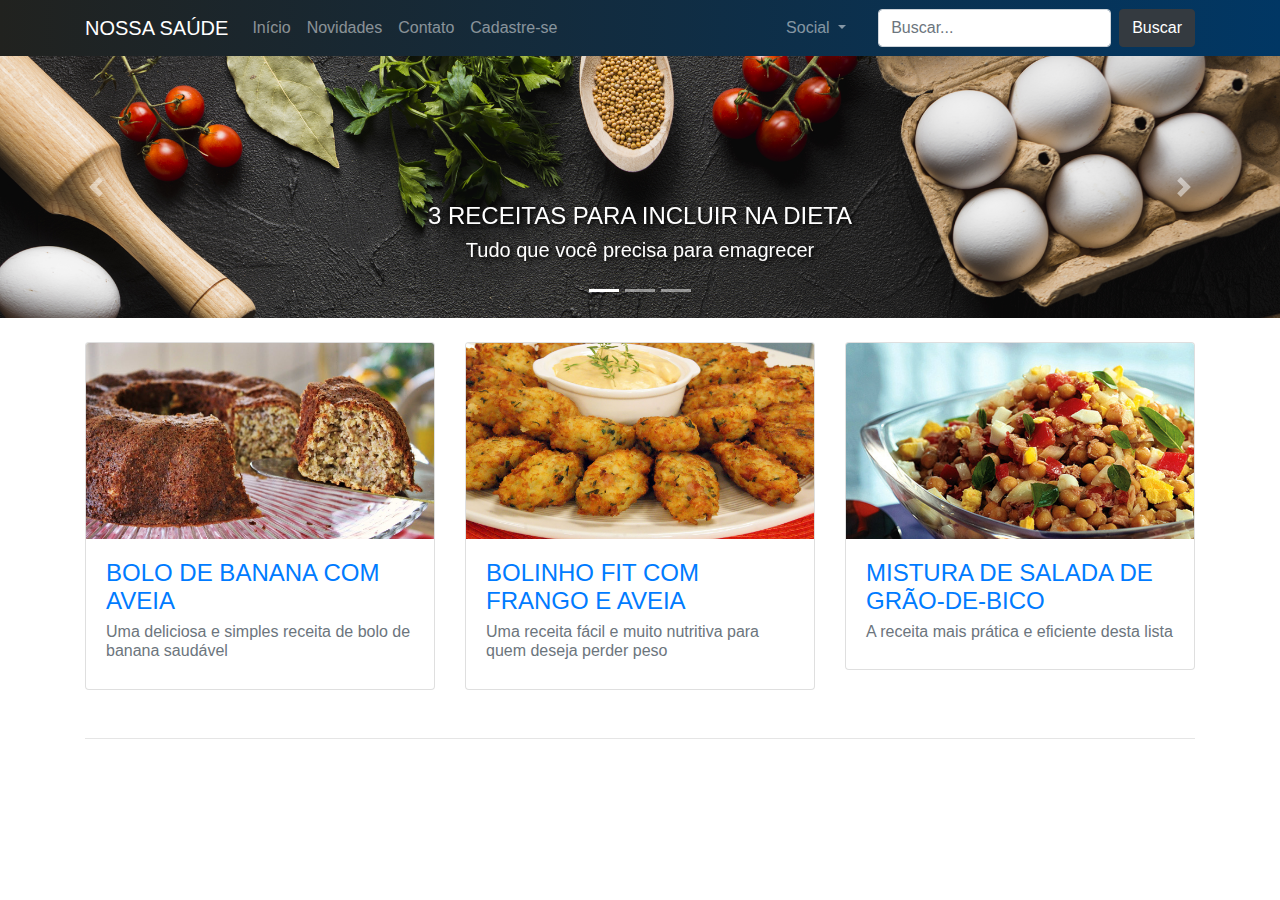
<file: projeto/index.html>
<!DOCTYPE html>
<html>

<head>
    <title>Nossa Sáude</title>
    <meta charset="utf-8">

    <link href="css/styleindex.css" type="text/css" rel="stylesheet">
    <meta name="viewport" content="width=device-width, initial-scale=1">
    <link rel="stylesheet" href="bootstrap4/css/bootstrap.min.css">
    <script src="jquery/jquery-3.4.1.min.js"></script>
    <script src="https://cdnjs.cloudflare.com/ajax/libs/popper.js/1.14.7/umd/popper.min.js"></script>
    <script src="bootstrap4/js/bootstrap.min.js"></script>
</head>

<body>
    <!---Barra de Navegação -->
    <nav class="navbar navbar-expand-lg navbar-dark bg-dark">
        <div class="container">
            <a class="navbar-brand" href="#">NOSSA SAÚDE</a>
            <button class="navbar-toggler" type="button" data-toggle="collapse" data-target="#navbarSite">
                <span class="navbar-toggler-icon"></span>
            </button>

            <div class="collapse navbar-collapse" id="navbarSite">
                <ul class="navbar-nav mr-auto">
                    <li class="nav-item">
                        <a class="nav-link" href="index.html">Início</a>
                    </li>
                    <li class="nav-item">
                        <a class="nav-link" href="novidades.html">Novidades</a>
                    </li>
                    <li class="nav-item">
                        <a class="nav-link" href="contato.html">Contato</a>
                    </li>
                    <li class="nav-item">
                        <a class="nav-link" href="cadastro.html">Cadastre-se</a>
                    </li>
                </ul>
                <ul class="navbar-nav ml-auto">
                    <li class="nav-item dropdown">
                        <a class="nav-link dropdown-toggle" href="#" data-toggle="dropdown" id="navDrop">
                            Social
                        </a>
                        <div class="dropdown-menu">
                            <a class="dropdown-item" href="https://facebook.com">Facebook</a>
                            <a class="dropdown-item" href="https://twitter.com">Twitter</a>
                            <a class="dropdown-item" href="https://gmail.com">Email</a>
                        </div>
                    </li>
                </ul>
                <form class="form-inline">
                    <input class="form-control ml-4 mr-2" type="search" placeholder="Buscar...">
                    <button class="btn btn-dark" type="submit"> Buscar</button>
                </form>
            </div>
        </div>
    </nav>

    <!---Slide de Imagens -->
    <div id="carouselSite" class="carousel slide" data-ride="carousel">
        <ol class="carousel-indicators">
            <li data-target="#carouselSite" data-slide-to="0" class="active"></li>
            <li data-target="#carouselSite" data-slide-to="1"></li>
            <li data-target="#carouselSite" data-slide-to="2"></li>
        </ol>

        <div class="carousel-inner">
            <div class="carousel-item active">
                <img src="imagens/slide2.png" class="img-fluid d-block">
                <div class="carousel-caption d-lg-none d-xl-block" id="fontetitle">
                    <h4>3 RECEITAS PARA INCLUIR NA DIETA</h4>
                    <p class="lead">Tudo que você precisa para emagrecer</p>
                </div>
            </div>
            <div class="carousel-item">
                <img src="imagens/slide1.png" class="img-fluid d-block">
                <div class="carousel-caption d-none d-md-block" id="fontetitle">
                    <h4>3 RECEITAS PARA INCLUIR NA DIETA</h4>
                    <p class="lead">Tudo que você precisa para emagrecer</p>
                </div>
            </div>
            <div class="carousel-item">
                <img src="imagens/slide3.png" class="img-fluid d-block">
                <div class="carousel-caption d-none d-md-block" id="fontetitle">
                    <h4>3 RECEITAS PARA INCLUIR NA DIETA</h4>
                    <p class="lead">Tudo que você precisa para emagrecer</p>
                </div>
            </div>
        </div>
        <a class="carousel-control-prev" href="#carouselSite" role="button" data-slide="prev">
            <span class="carousel-control-prev-icon"></span>
            <span class="sr-only">Anterior</span>
        </a>
        <a class="carousel-control-next" href="#carouselSite" role="button" data-slide="next">
            <span class="carousel-control-next-icon"></span>
            <span class="sr-only">Avançar</span>
        </a>
    </div>

    <!---Cards-->
    <div class="container">
        <div class="row mb-5 my-4">
            <div class="col-sm-4">
                <a href="bolo_banana.html" class="card-link">
                    <div class="card">
                        <img class="card-img-top" src="imagens/bolo_banana.jpg">
                        <div class="card-body">
                            <h4 class="card-title">BOLO DE BANANA COM AVEIA</h4>
                            <h6 class="card-subtitle mb-2 text-muted">Uma deliciosa e simples receita de bolo de banana saudável</h6>
                        </div>
                    </div>
                </a>
            </div>


            <div class="col-sm-4">
                <a href="bolo_aveia.html" class="card-link">
                    <div class="card">
                        <img class="card-img-top" src="imagens/frango_aveia.jpg">
                        <div class="card-body">
                            <h4 class="card-title">BOLINHO FIT COM FRANGO E AVEIA</h4>
                            <h6 class="card-subtitle mb-2 text-muted">Uma receita fácil e muito nutritiva para quem deseja perder peso</h6>
                        </div>
                    </div>
                </a>
            </div>

            <div class="col-sm-4">
                <a href="salada_grao.html" class="card-link">
                    <div class="card">
                        <img class="card-img-top" src="imagens/salada_grao.jpg">
                        <div class="card-body">
                            <h4 class="card-title">MISTURA DE SALADA DE GRÃO-DE-BICO</h4>
                            <h6 class="card-subtitle mb-2 text-muted">A receita mais prática e eficiente desta lista</h6>

                        </div>
                    </div>
                </a>
            </div>
        </div>
        <hr>
    </div>

</body>

</html>
</file>
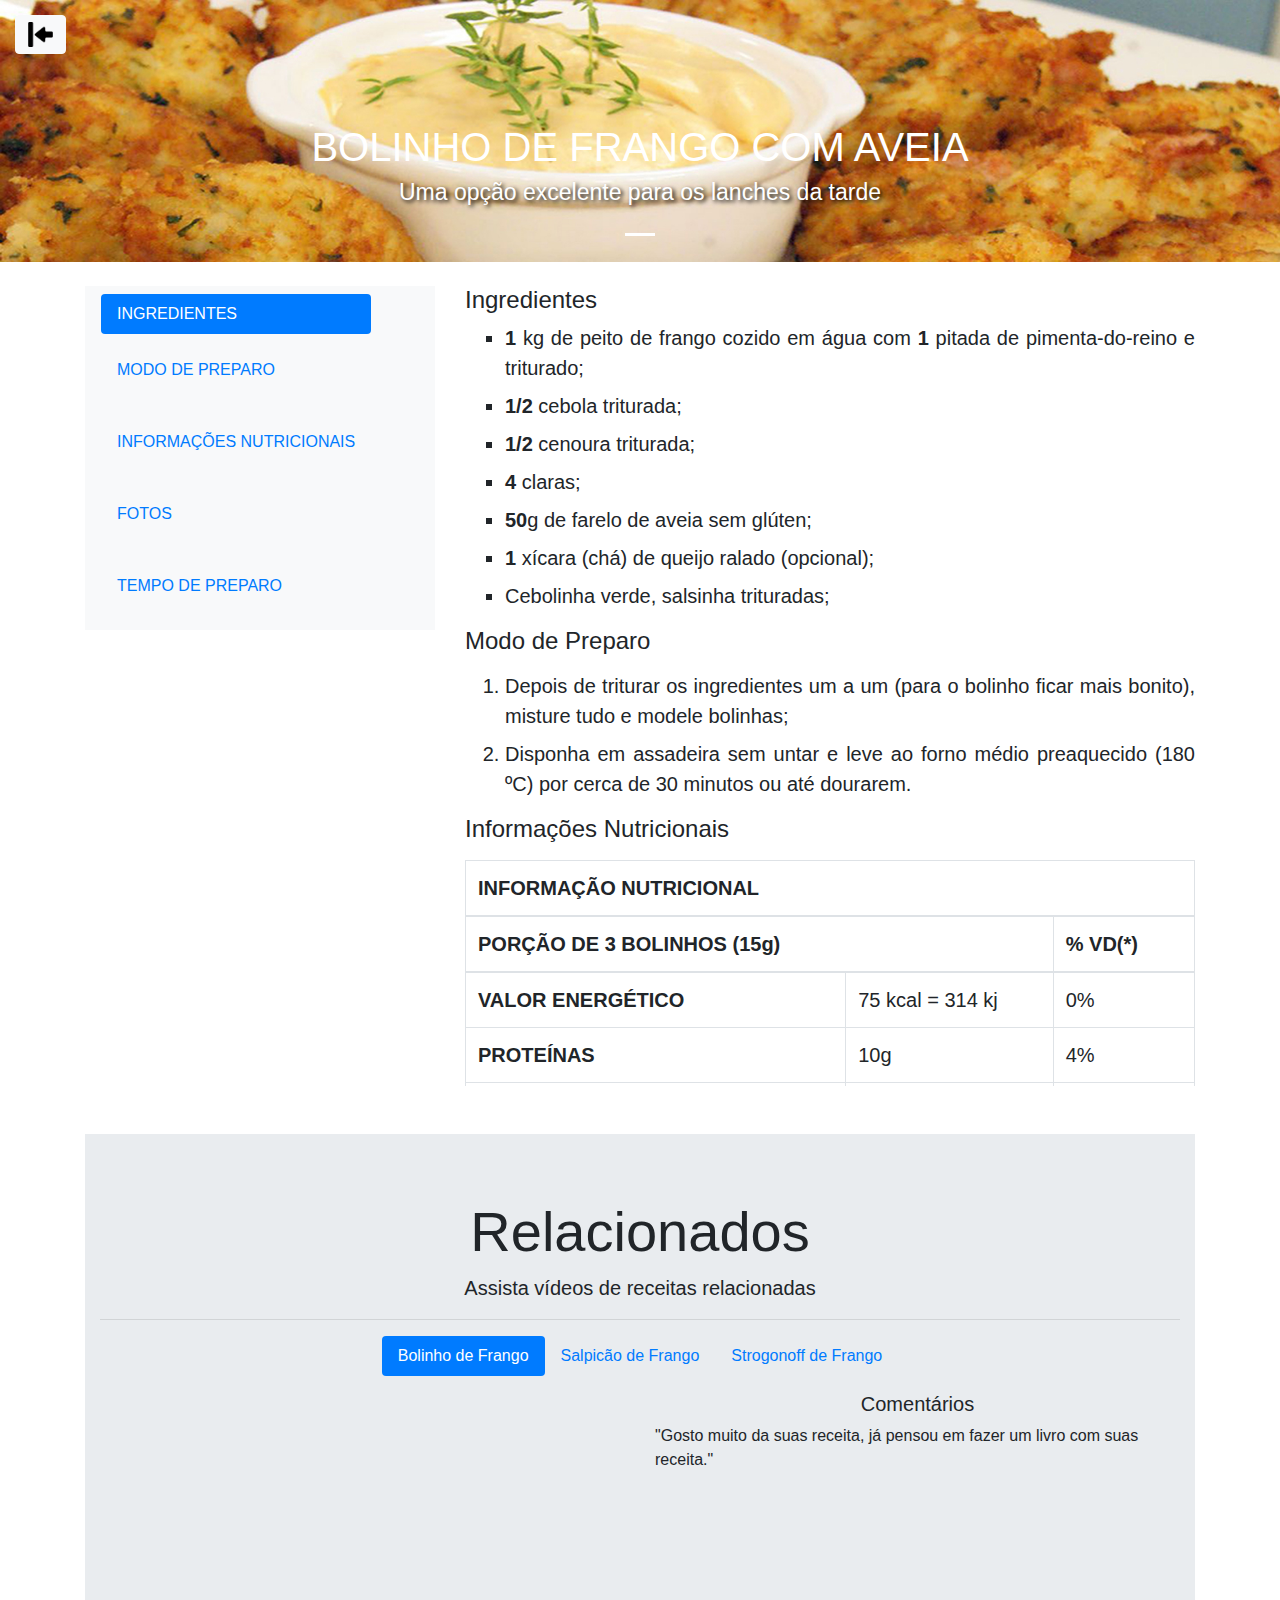
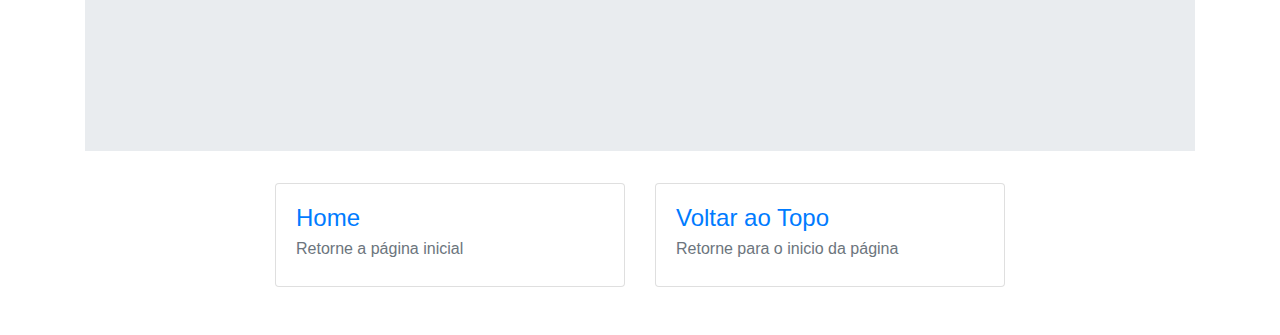
<file: projeto/bolo_aveia.html>
<!DOCTYPE html>
<html>

<head>


    <title>Bolo de Frango com Aveia</title>
    <meta charset="utf-8">

    <link href="css/stylereceitas.css" type="text/css" rel="stylesheet">
    <meta name="viewport" content="width=device-width, initial-scale=1">
    <link rel="stylesheet" href="bootstrap4/css/bootstrap.min.css">
    <script src="jquery/jquery-3.4.1.min.js"></script>
    <script src="https://cdnjs.cloudflare.com/ajax/libs/popper.js/1.14.7/umd/popper.min.js"></script>
    <script src="bootstrap4/js/bootstrap.min.js"></script>
</head>

<body>
    <!-- Imagem Topo -->
    <div id="carouselSite" class="carousel slide" data-ride="carousel">
        <ol class="carousel-indicators">
            <li data-target="#carouselSite" data-slide-to="0" class="active"></li>
        </ol>

        <div class="btnSupEsquerdo">
            <a href="index.html">
                <button class="btn btn-light btnCircular btnPrincipal" name="3"><img id="home" src="imagens/back.png" class="img-fluid"><i class="fa fa-question"></i></button>
            </a>
        </div>

        <div class="carousel-inner">
            <div class="carousel-item active">
                <img src="imagens/bolo_aveia_top.jpg" class="img-fluid d-block">
                <div class="carousel-caption d-none d-md-block">
                    <h1>BOLINHO DE FRANGO COM AVEIA</h1>
                    <p class="lead" id="fontetitle">Uma opção excelente para os lanches da tarde</p>
                </div>
            </div>
        </div>
    </div>

    <!-- Conteúdo -->
    <div class="container">
        <div class="my-4">
            <div class="row mb-5">
                <div class="col-sm-6 col-md-4">
                    <nav id="verticalNav" class="navbar navbar-light bg-light">
                        <nav class="nav nav-pills flex-column">
                            <a class="nav-link" href="#item1">INGREDIENTES</a>
                            <a class="nav-link my-3" href="#item2">MODO DE PREPARO</a>
                            <a class="nav-link my-3" href="#item3">INFORMAÇÕES NUTRICIONAIS</a>
                            <a class="nav-link my-3" href="#item5">FOTOS</a>
                            <a class="nav-link my-3" href="#item4">TEMPO DE PREPARO</a>
                        </nav>
                    </nav>
                </div>
                <div class="col-sm-6 col-md-8">
                    <div data-spy="scroll" data-target="#verticalNav" data-offset="0" class="scroolspySite">
                        <h4 id="item1">Ingredientes</h4>
                        <ul type="square" id="lista">
                            <li class="nav-item my-2"><b>1</b> kg de peito de frango cozido em água com <b>1</b> pitada de pimenta-do-reino e triturado;</li>
                            <li class="nav-item my-2"><b>1/2</b> cebola triturada;</li>
                            <li class="nav-item my-2"><b>1/2</b> cenoura triturada;</li>
                            <li class="nav-item my-2"><b>4</b> claras;</li>
                            <li class="nav-item my-2"><b>50</b>g de farelo de aveia sem glúten;</li>
                            <li class="nav-item my-2"><b>1</b> xícara (chá) de queijo ralado (opcional);</li>
                            <li class="nav-item my-2">Cebolinha verde, salsinha trituradas;</li>
                        </ul>

                        <h4 class="my-3" id="item2">Modo de Preparo</h4>
                        <ol type="1" id="lista">
                            <li class="nav-item my-2">Depois de triturar os ingredientes um a um (para o bolinho ficar mais bonito), misture tudo e modele bolinhas;</li>
                            <li class="nav-item my-2">Disponha em assadeira sem untar e leve ao forno médio preaquecido (180 ºC) por cerca de 30 minutos ou até dourarem.</li>
                        </ol>

                        <h4 class="my-3" id="item3">Informações Nutricionais</h4>
                        <div class="table-responsive-sm">
                            <table id="nutricional" class="table table-bordered">
                                <thead>
                                    <tr>
                                        <th scope="col" colspan="3">INFORMAÇÃO NUTRICIONAL</th>
                                    </tr>
                                    <tr>
                                        <th scope="col" colspan="2">PORÇÃO DE 3 BOLINHOS (15g)</th>
                                        <th scope="col">% VD(*)</th>
                                    </tr>
                                </thead>
                                <tbody>
                                    <tr>
                                        <th scope="row">VALOR ENERGÉTICO</th>
                                        <td>75 kcal = 314 kj</td>
                                        <td>0%</td>
                                    </tr>
                                    <tr>
                                        <th scope="col">PROTEÍNAS</th>
                                        <td>10g</td>
                                        <td>4%</td>
                                    </tr>
                                    <tr>
                                        <th scope="col">CARBOIDRATOS</th>
                                        <td>12g</td>
                                        <td>8%</td>
                                    </tr>
                                    <tr>
                                        <th scope="col">GORDURAS TOTAIS</th>
                                        <td>5g</td>
                                        <td>2%</td>
                                    </tr>
                                    <tr>
                                        <th scope="col">GORDURAS SATURADAS</th>
                                        <td>2,5g</td>
                                        <td>2%</td>
                                    </tr>
                                    <tr>
                                        <th scope="col">GORDURAS TRANS</th>
                                        <td>0,5g</td>
                                        <td>1%</td>
                                    </tr>
                                    <tr>
                                        <th scope="col">FIBRA ALIMENTAR</th>
                                        <td>16g</td>
                                        <td>9%</td>
                                    </tr>
                                    <tr>
                                        <th scope="col">SÓDIO</th>
                                        <td>2,5mg</td>
                                        <td>5%</td>
                                    </tr>
                                    <tr>
                                        <td colspan="3">
                                            (*)%Valores Diários de Referência com base em uma dieta de 2000 kcal, ou 8400 kj. Seus Valores diários podem ser maiores ou menores dependendo de suas necessidades energéticas.
                                        </td>

                                    </tr>
                                </tbody>
                            </table>
                        </div>
                        <p><b>*Valores fictícios*</b></p>
                        <h4 class="my-3" id="item5">Fotos</h4>
                        <img src="imagens/frango_aveia11.jpg" id="internauta">
                        <br />
                        <img class="my-3" src="imagens/frango_aveia12.jpg" id="internauta">

                        <h4 class="my-3" id="item4">Tempo de Preparo</h4>
                        <div class="table-responsive-sm">
                            <table>
                                <tr>
                                    <th rowspan="2"><img src="imagens/temp_preparo.png"></th>
                                    <th>Preparo</th>
                                    <th rowspan="2"><img src="imagens/ser_porcoes.png"></th>
                                    <th>Serve Até</th>
                                </tr>
                                <tr>
                                    <th>
                                        <b>10 min</b></th>
                                    <th><b>5 porções</b></th>
                                </tr>
                            </table>
                        </div>
                    </div>
                </div>

            </div>
        </div>

        <div class="jumbotron jumbotron-fluid">
            <div class="container">
                <div class="row">
                    <div class="col-12 text-center">
                        <h1 class="display-4">Relacionados</h1>
                        <p class="lead">Assista vídeos de receitas relacionadas</p>
                        <hr>
                    </div>
                </div>
                <div class="row">
                    <div class="col-12">
                        <ul class="nav nav-pills justify-content-center mb-3" id="pills-nav" role="tablist">
                            <li class="nav-item">
                                <a class="nav-link active" id="nav-pills-01" data-toggle="pill" href="#nav-item-01">Bolinho de Frango</a>
                            </li>
                            <li class="nav-item">
                                <a class="nav-link" id="nav-pills-02" data-toggle="pill" href="#nav-item-02">Salpicão de Frango</a>
                            </li>
                            <li class="nav-item">
                                <a class="nav-link" id="nav-pills-03" data-toggle="pill" href="#nav-item-03">Strogonoff de Frango</a>
                            </li>
                        </ul>

                        <div class="tab-content" id="nav-pills-content">
                            <div class="tab-pane fade show active" id="nav-item-01" role="tabpanel">
                                <div class="row">
                                    <div class="col-sm-6">
                                        <div class="embed-responsive embed-responsive-16by9">
                                            <iframe src="https://www.youtube.com/embed/JKqc2IsB0M4" frameborder="0" allow="accelerometer; autoplay; encrypted-media; gyroscope; picture-in-picture" allowfullscreen></iframe>
                                        </div>
                                    </div>
                                    <div class="col-sm-6">
                                        <h3 class="lead text-center">Comentários</h3>
                                        <p class="my-2">"Gosto muito da suas receita, já pensou em fazer um livro com suas receita."</p>
                                    </div>
                                </div>
                            </div>

                            <div class="tab-pane fade show" id="nav-item-02" role="tabpanel">
                                <div class="row">
                                    <div class="col-sm-6">
                                        <div class="embed-responsive embed-responsive-16by9">
                                            <iframe src="https://www.youtube.com/embed/Qfsxw9NDCbQ" frameborder="0" allow="accelerometer; autoplay; encrypted-media; gyroscope; picture-in-picture" allowfullscreen></iframe>
                                        </div>
                                    </div>
                                    <div class="col-sm-6">
                                        <h3 class="lead text-center">Comentários</h3>
                                        <p>"Eu fiz essa receita e nem o cachorro comeu, porque não sobrou,kkkk.
                                            Estou muito satisfeita,a minha família amou.
                                            Obrigada pela sua receita.
                                            Meu primeiro salpicão.
                                            Beijos."</p>
                                    </div>
                                </div>
                            </div>
                            <div class="tab-pane fade show" id="nav-item-03" role="tabpanel">
                                <div class="row">
                                    <div class="col-sm-6">
                                        <div class="embed-responsive embed-responsive-16by9">
                                            <iframe src="https://www.youtube.com/embed/8utJtcDzPkY" frameborder="0" allow="accelerometer; autoplay; encrypted-media; gyroscope; picture-in-picture" allowfullscreen></iframe>
                                        </div>
                                    </div>
                                    <div class="col-sm-6">
                                        <p>"Aprendendo pra fazer pra namorada 😍❤"</p>
                                    </div>
                                </div>
                            </div>
                        </div>
                    </div>
                </div>
            </div>
        </div>
    </div>

    <div class="container">
        <div class="row mb-5 my-4 d-flex justify-content-center">
            <div class="col-sm-4">
                <a href="index.html" class="card-link">
                    <div class="card">
                        <div class="card-body">
                            <h4 class="card-title">Home</h4>
                            <h6 class="card-subtitle mb-2 text-muted">Retorne a página inicial</h6>
                        </div>
                    </div>
                </a>
            </div>

            <div class="col-sm-4">
                <a href="#carouselSite" class="card-link">
                    <div class="card">
                        <div class="card-body">
                            <h4 class="card-title">Voltar ao Topo</h4>
                            <h6 class="card-subtitle mb-2 text-muted">Retorne para o inicio da página</h6>
                        </div>
                    </div>
                </a>
            </div>
        </div>
    </div>

</body>

</html>
</file>
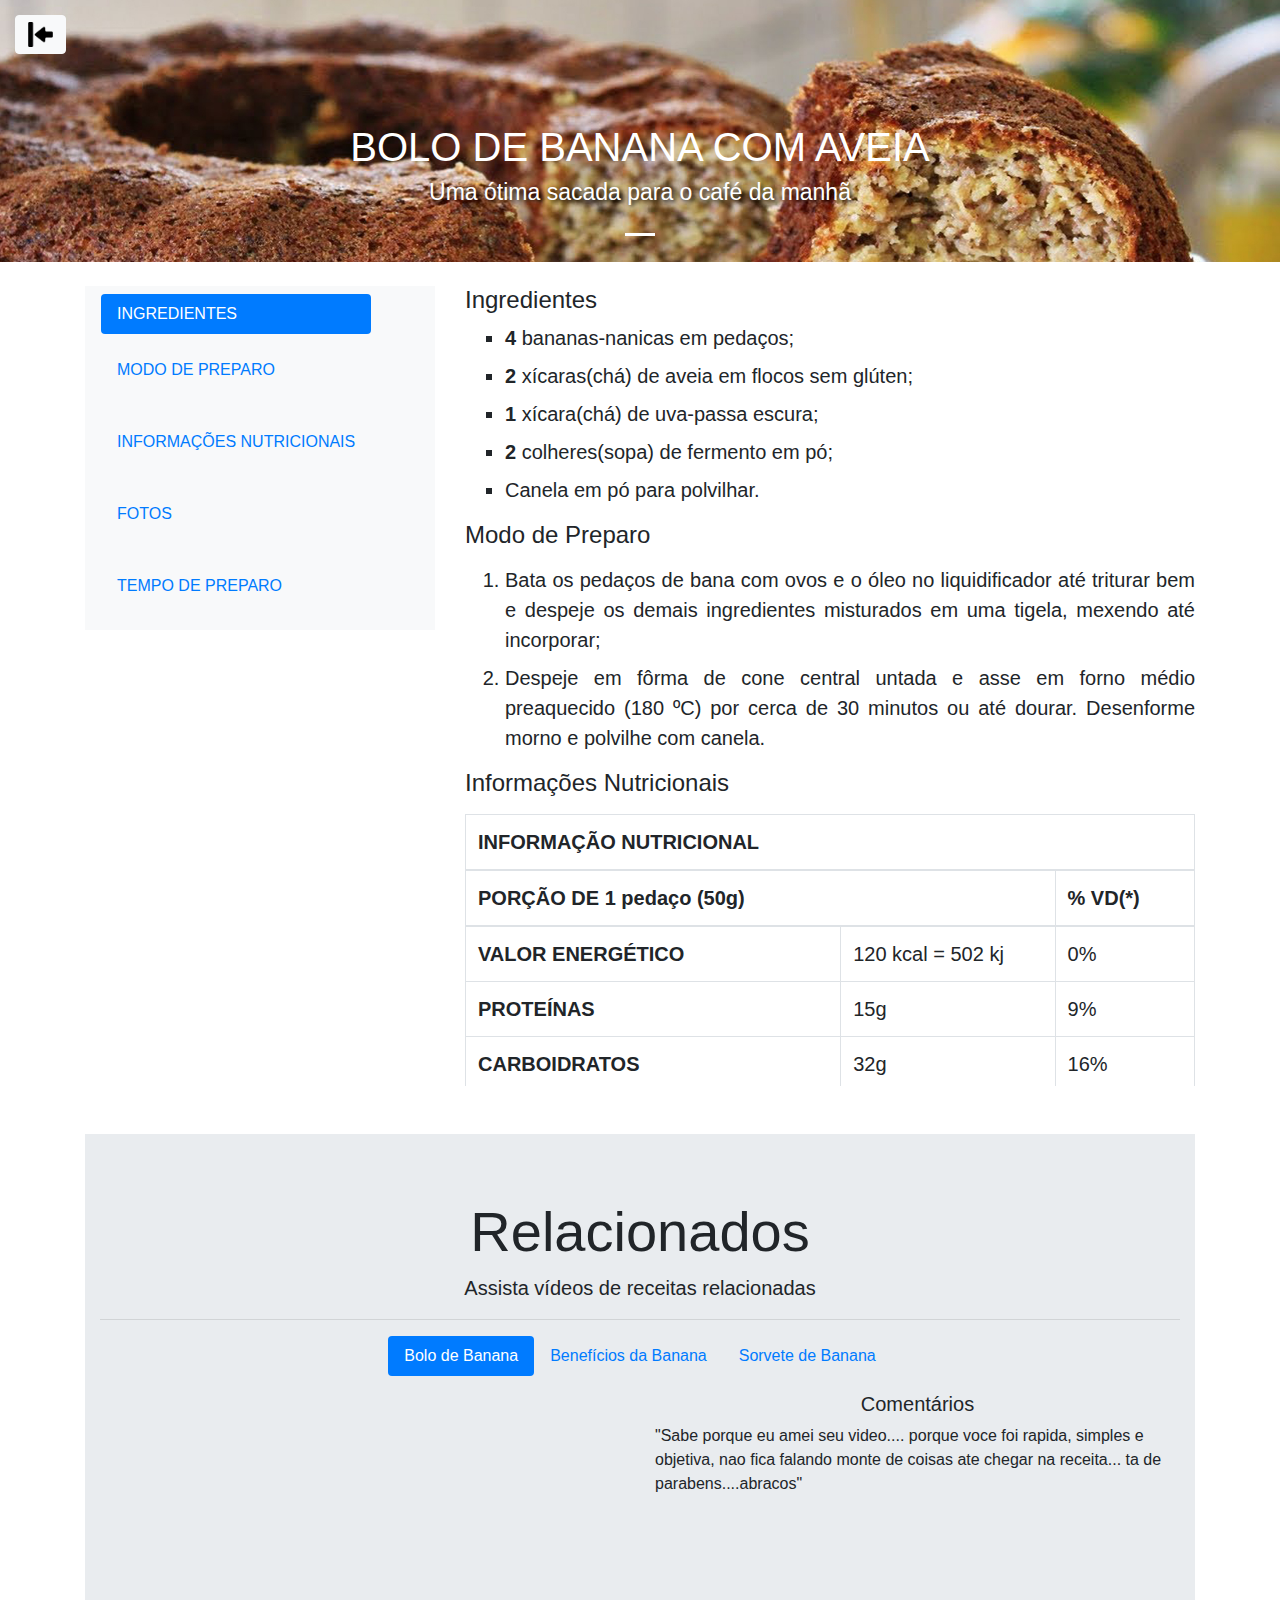
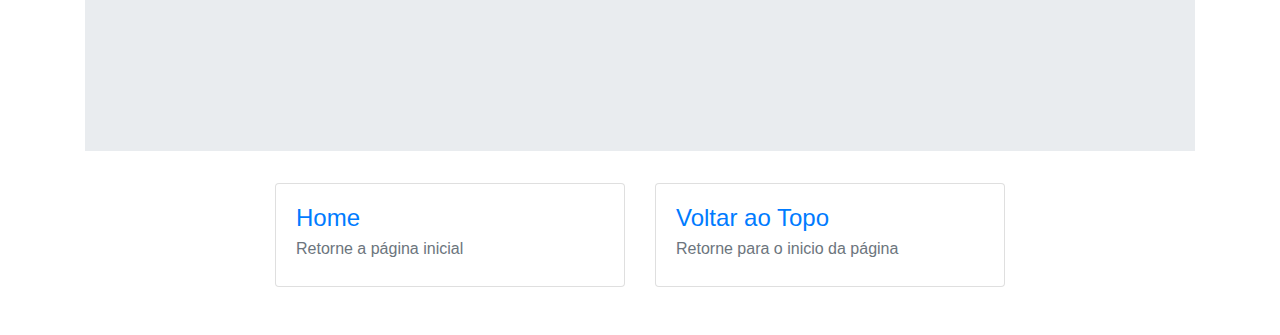
<file: projeto/bolo_banana.html>
<!DOCTYPE html>
<html>

<head>


    <title>Bolo de Banana com Aveia</title>
    <meta charset="utf-8">

    <link href="css/stylereceitas.css" type="text/css" rel="stylesheet">
    <meta name="viewport" content="width=device-width, initial-scale=1">
    <link rel="stylesheet" href="bootstrap4/css/bootstrap.min.css">
    <script src="jquery/jquery-3.4.1.min.js"></script>
    <script src="https://cdnjs.cloudflare.com/ajax/libs/popper.js/1.14.7/umd/popper.min.js"></script>
    <script src="bootstrap4/js/bootstrap.min.js"></script>
</head>

<body>
    <!-- Imagem Topo -->
    <div id="carouselSite" class="carousel slide" data-ride="carousel">

        <ol class="carousel-indicators">
            <li data-target="#carouselSite" data-slide-to="0" class="active"></li>
        </ol>

        <div class="btnSupEsquerdo">
            <a href="index.html">
                <button class="btn btn-light btnCircular btnPrincipal" name="3"><img id="home" src="imagens/back.png" class="img-fluid"><i class="fa fa-question"></i></button>
            </a>
        </div>

        <div class="carousel-inner">
            <div class="carousel-item active">
                <img src="imagens/bolo_banana_top.jpg" class="img-fluid d-block">
                <div class="carousel-caption d-none d-md-block">
                    <h1>BOLO DE BANANA COM AVEIA</h1>
                    <p class="lead" id="fontetitle">Uma ótima sacada para o café da manhã</p>
                </div>
            </div>
        </div>
    </div>

    <!-- Conteúdo -->
    <div class="container">
        <div class="my-4">
            <div class="row mb-5">
                <div class="col-sm-6 col-md-4">
                    <nav id="verticalNav" class="navbar navbar-light bg-light">
                        <nav class="nav nav-pills flex-column">
                            <a class="nav-link" href="#item1">INGREDIENTES</a>
                            <a class="nav-link my-3" href="#item2">MODO DE PREPARO</a>
                            <a class="nav-link my-3" href="#item3">INFORMAÇÕES NUTRICIONAIS</a>
                            <a class="nav-link my-3" href="#item5">FOTOS</a>
                            <a class="nav-link my-3" href="#item4">TEMPO DE PREPARO</a>
                        </nav>
                    </nav>
                </div>
                <div class="col-sm-6 col-md-8">
                    <div data-spy="scroll" data-target="#verticalNav" data-offset="0" class="scroolspySite">
                        <h4 id="item1">Ingredientes</h4>
                        <ul type="square" id="lista">
                            <li class="nav-item my-2"><b>4</b> bananas-nanicas em pedaços;</li>
                            <li class="nav-item my-2"><b>2</b> xícaras(chá) de aveia em flocos sem glúten;</li>
                            <li class="nav-item my-2"><b>1</b> xícara(chá) de uva-passa escura;</li>
                            <li class="nav-item my-2"><b>2</b> colheres(sopa) de fermento em pó;</li>
                            <li class="nav-item my-2">Canela em pó para polvilhar.</li>
                        </ul>

                        <h4 class="my-3" id="item2">Modo de Preparo</h4>
                        <ol type="1" id="lista">
                            <li class="nav-item my-2">Bata os pedaços de bana com ovos e o óleo no liquidificador até triturar bem e despeje os demais ingredientes misturados em uma tigela, mexendo até incorporar;</li>
                            <li class="nav-item my-2">Despeje em fôrma de cone central untada e asse em forno médio preaquecido (180 ºC) por cerca de 30 minutos ou até dourar. Desenforme morno e polvilhe com canela.</li>
                        </ol>

                        <h4 class="my-3" id="item3">Informações Nutricionais</h4>
                        <div class="table-responsive-sm">
                            <table id="nutricional" class="table table-bordered">
                                <thead>
                                    <tr>
                                        <th scope="col" colspan="3">INFORMAÇÃO NUTRICIONAL</th>
                                    </tr>
                                    <tr>
                                        <th scope="col" colspan="2">PORÇÃO DE 1 pedaço (50g)</th>
                                        <th scope="col">% VD(*)</th>
                                    </tr>
                                </thead>
                                <tbody>
                                    <tr>
                                        <th scope="row">VALOR ENERGÉTICO</th>
                                        <td>120 kcal = 502 kj</td>
                                        <td>0%</td>
                                    </tr>
                                    <tr>
                                        <th scope="col">PROTEÍNAS</th>
                                        <td>15g</td>
                                        <td>9%</td>
                                    </tr>
                                    <tr>
                                        <th scope="col">CARBOIDRATOS</th>
                                        <td>32g</td>
                                        <td>16%</td>
                                    </tr>
                                    <tr>
                                        <th scope="col">GORDURAS TOTAIS</th>
                                        <td>10g</td>
                                        <td>5%</td>
                                    </tr>
                                    <tr>
                                        <th scope="col">GORDURAS SATURADAS</th>
                                        <td>2,5g</td>
                                        <td>2%</td>
                                    </tr>
                                    <tr>
                                        <th scope="col">GORDURAS TRANS</th>
                                        <td>0,5g</td>
                                        <td>1%</td>
                                    </tr>
                                    <tr>
                                        <th scope="col">FIBRA ALIMENTAR</th>
                                        <td>35g</td>
                                        <td>17%</td>
                                    </tr>
                                    <tr>
                                        <th scope="col">SÓDIO</th>
                                        <td>2,5mg</td>
                                        <td>5%</td>
                                    </tr>
                                    <tr>
                                        <td colspan="3">
                                            (*)%Valores Diários de Referência com base em uma dieta de 2000 kcal, ou 8400 kj. Seus Valores diários podem ser maiores ou menores dependendo de suas necessidades energéticas.
                                        </td>
                                    </tr>
                                </tbody>
                            </table>
                        </div>
                        <p><b>*Valores fictícios*</b></p>
                        <h4 class="my-3" id="item5">Fotos</h4>
                        <img src="imagens/bolo_banana11.jpg" id="internauta">
                        <br />
                        <img class="my-3" src="imagens/bolo_banana13.jpg" id="internauta">

                        <h4 class="my-3" id="item4">Tempo de Preparo</h4>
                        <div class="table-responsive-sm">
                            <table>
                                <tr>
                                    <th rowspan="2"><img src="imagens/temp_preparo.png"></th>
                                    <th>Preparo</th>
                                    <th rowspan="2"><img src="imagens/ser_porcoes.png"></th>
                                    <th>Serve Até</th>
                                </tr>
                                <tr>
                                    <th>
                                        <b>20 min</b></th>
                                    <th><b>10 pedaços</b></th>
                                </tr>
                            </table>
                        </div>
                    </div>
                </div>

            </div>
        </div>

        <div class="jumbotron jumbotron-fluid">
            <div class="container">
                <div class="row">
                    <div class="col-12 text-center">
                        <h1 class="display-4">Relacionados</h1>
                        <p class="lead">Assista vídeos de receitas relacionadas</p>
                        <hr>
                    </div>
                </div>
                <div class="row">
                    <div class="col-12">
                        <ul class="nav nav-pills justify-content-center mb-3" id="pills-nav" role="tablist">
                            <li class="nav-item">
                                <a class="nav-link active" id="nav-pills-01" data-toggle="pill" href="#nav-item-01">Bolo de Banana</a>
                            </li>
                            <li class="nav-item">
                                <a class="nav-link" id="nav-pills-02" data-toggle="pill" href="#nav-item-02">Benefícios da Banana</a>
                            </li>
                            <li class="nav-item">
                                <a class="nav-link" id="nav-pills-03" data-toggle="pill" href="#nav-item-03">Sorvete de Banana</a>
                            </li>
                        </ul>

                        <div class="tab-content" id="nav-pills-content">
                            <div class="tab-pane fade show active" id="nav-item-01" role="tabpanel">
                                <div class="row">
                                    <div class="col-sm-6">
                                        <div class="embed-responsive embed-responsive-16by9">
                                            <iframe class="embed-responsive-item" src="https://www.youtube.com/embed/avuKYWc_TfY" frameborder="0" allow="accelerometer; autoplay; encrypted-media; gyroscope; picture-in-picture" allowfullscreen></iframe>
                                        </div>
                                    </div>
                                    <div class="col-sm-6">
                                        <h3 class="lead text-center">Comentários</h3>
                                        <p>"Sabe porque eu amei seu video.... porque voce foi rapida, simples e objetiva, nao fica falando monte de coisas ate chegar na receita... ta de parabens....abracos"</p>
                                    </div>
                                </div>
                            </div>

                            <div class="tab-pane fade show" id="nav-item-02" role="tabpanel">
                                <div class="row">
                                    <div class="col-sm-6">
                                        <div class="embed-responsive embed-responsive-16by9">
                                            <iframe class="embed-responsive-item" src="https://www.youtube.com/embed/n2OCsK9QJ5k" frameborder="0" allow="accelerometer; autoplay; encrypted-media; gyroscope; picture-in-picture" allowfullscreen></iframe>
                                        </div>
                                    </div>
                                    <div class="col-sm-6">
                                        <h3 class="lead text-center">Comentários</h3>
                                        <p>"Meu café da manhã todos os dia 🤗claro que coloco outras coisas tipo aveia e Mel, mais amo a banana."</p>
                                    </div>
                                </div>
                            </div>
                            <div class="tab-pane fade show" id="nav-item-03" role="tabpanel">
                                <div class="row">
                                    <div class="col-sm-6">
                                        <div class="embed-responsive embed-responsive-16by9">
                                            <iframe class="embed-responsive-item" src="https://www.youtube.com/embed/R0RvM5szK90" frameborder="0" allow="accelerometer; autoplay; encrypted-media; gyroscope; picture-in-picture" allowfullscreen></iframe>
                                        </div>
                                    </div>
                                    <div class="col-sm-6">
                                        <h3 class="lead text-center">Comentários</h3>
                                        <p>"Tô amando as receitas com banana 💗"</p>
                                    </div>
                                </div>
                            </div>
                        </div>
                    </div>
                </div>
            </div>
        </div>
    </div>

    <div class="container">
        <div class="row mb-5 my-4 d-flex justify-content-center">
            <div class="col-sm-4">
                <a href="index.html" class="card-link">
                    <div class="card">
                        <div class="card-body">
                            <h4 class="card-title">Home</h4>
                            <h6 class="card-subtitle mb-2 text-muted">Retorne a página inicial</h6>
                        </div>
                    </div>
                </a>
            </div>

            <div class="col-sm-4">
                <a href="#carouselSite" class="card-link">
                    <div class="card">
                        <div class="card-body">
                            <h4 class="card-title">Voltar ao Topo</h4>
                            <h6 class="card-subtitle mb-2 text-muted">Retorne para o inicio da página</h6>
                        </div>
                    </div>
                </a>
            </div>
        </div>
    </div>

</body>

</html>
</file>
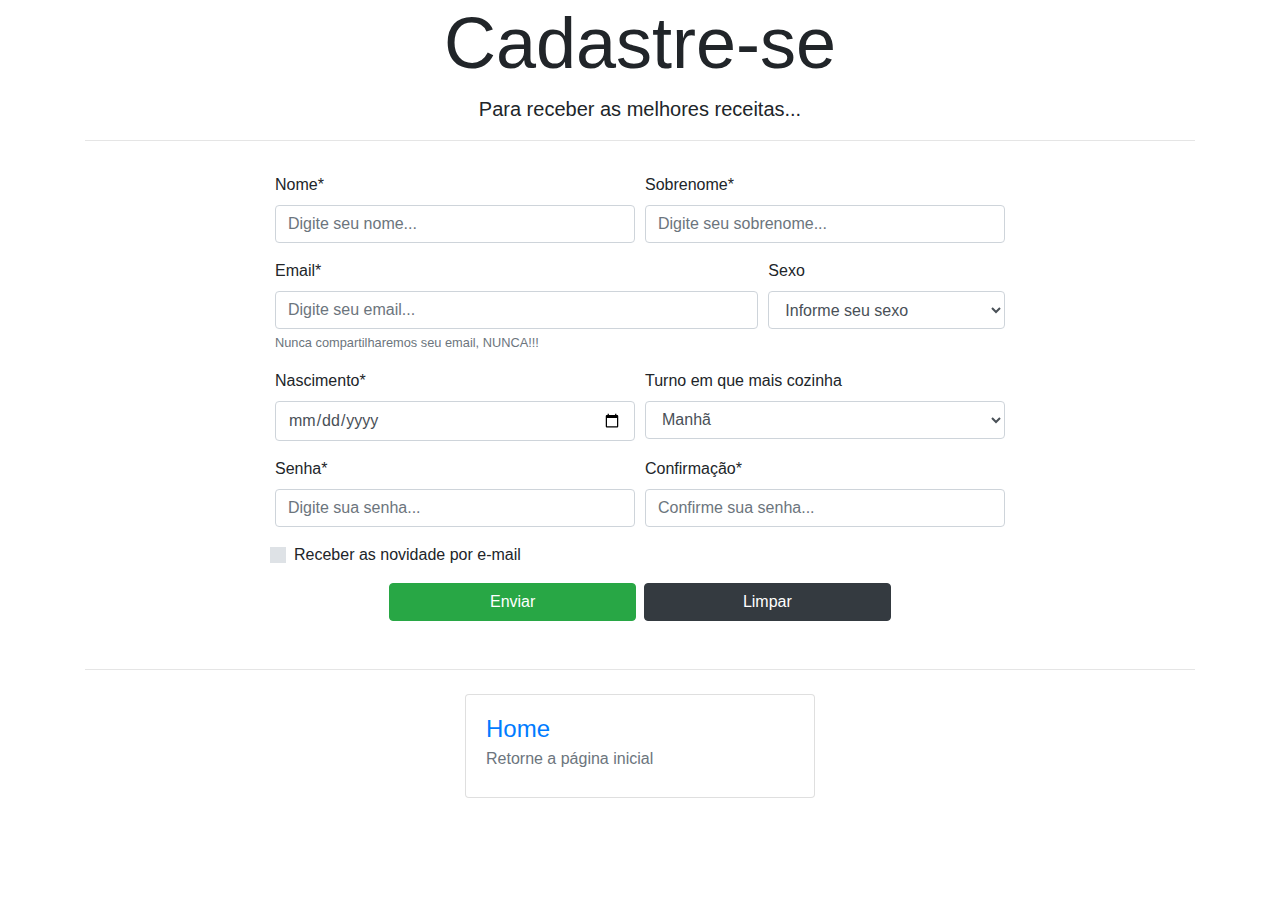
<file: projeto/cadastro.html>
<!DOCTYPE html>
<html>

<head>
    <meta charset="utf-8">
    <title>Cadastre-se</title>

    <link href="css/stylecadastro.css" type="text/css" rel="stylesheet">

    <meta name="viewport" content="width=device-width, initial-scale=1">
    <link rel="stylesheet" href="bootstrap4/css/bootstrap.min.css">
    <script src="jquery/jquery-3.4.1.min.js"></script>
    <script src="https://cdnjs.cloudflare.com/ajax/libs/popper.js/1.14.7/umd/popper.min.js"></script>
    <script src="bootstrap4/js/bootstrap.min.js"></script>
</head>

<body>
    <div class="container">
        <div class="row">
            <div class="col-12 text-center">
                <h1 class="display-3">Cadastre-se</h1>
                <p class="lead">Para receber as melhores receitas...</p>
                <hr>
            </div>
        </div>

        <div class="row mb-5 justify-content-center my-3">
            <div class="col-sm-12 col-md-10 col-lg-8">
                <form class="form">
                    <div class="form-row">
                        <div class="form-group col-sm-6">
                            <label for="inputNome">Nome*
                            </label>
                            <input type="text" class="form-control" id="inputNome" placeholder="Digite seu nome..." required>
                        </div>

                        <div class="form-group col-sm-6">
                            <label for="inputSobrenome">Sobrenome*
                            </label>
                            <input type="text" class="form-control" id="inputSobrenome" placeholder="Digite seu sobrenome..." required>
                        </div>
                    </div>

                    <div class="form-row">
                        <div class="form-group col-sm-8">
                            <label for="inputEmail">Email*</label>
                            <input type="email" class="form-control" id="inputEmail" placeholder="Digite seu email..." required>
                            <small id="email" class="form-text text-muted">Nunca compartilharemos seu email, NUNCA!!!</small>
                        </div>
                        <div class="form-group col-sm-4">
                            <label for="inputSexo">Sexo</label>
                            <select id="inputSexo" class="form-control">
                                <option value="null">Informe seu sexo</option>
                                <option value="feminino">Feminino</option>
                                <option value="masculino">Masculino</option>
                            </select>
                        </div>
                    </div>

                    <div class="form-row">
                        <div class="form-group col-sm-6">
                            <label for="inputNascimento">Nascimento*
                            </label>
                            <input type="date" class="form-control" id="inputNascimento" placeholder="Digite a sua data de nascimento..." required>
                        </div>
                        <div class="form-group col-sm-6">
                            <label for="inputCozinha">Turno em que mais cozinha</label>
                            <select id="inputCozinha" class="form-control">
                                <option value="manha">Manhã</option>
                                <option value="tarde">Tarde</option>
                                <option value="noite">Noite</option>
                            </select>
                        </div>
                    </div>

                    <div class="form-row">
                        <div class="form-group col-sm-6">
                            <label for="inputSenha">Senha*
                            </label>
                            <input type="password" class="form-control" id="inputSenha" placeholder="Digite sua senha..." required>
                        </div>
                        <div class="form-group col-sm-6">
                            <label for="inputConfirmSenha">Confirmação*
                            </label>
                            <input type="password" class="form-control" id="inputConfirmSenha" placeholder="Confirme sua senha..." required>
                        </div>
                    </div>
                    <div class="form-row">
                        <div class="form-group">
                            <div class="custom-control custom-switch">
                                <input type="checkbox" class="custom-control-input" name="op" id="switch1">
                                <label class="custom-control-label" for="switch1">Receber as novidade por e-mail</label>
                            </div>
                        </div>
                    </div>

                    <div class="form-row justify-content-center">
                        <button type="submit" class="btn btn-success col-sm-4">Enviar</button>
                        <button type="reset" class="btn btn-dark col-sm-4 ml-2">Limpar</button>
                    </div>
                </form>
            </div>
        </div>

        <hr>

        <div class="row mb-5 my-4 d-flex justify-content-center">
            <div class="col-sm-4">
                <a href="index.html" class="card-link">
                    <div class="card">
                        <div class="card-body">
                            <h4 class="card-title">Home</h4>
                            <h6 class="card-subtitle mb-2 text-muted">Retorne a página inicial</h6>
                        </div>
                    </div>
                </a>
            </div>
        </div>
    </div>



</body>

</html>
</file>
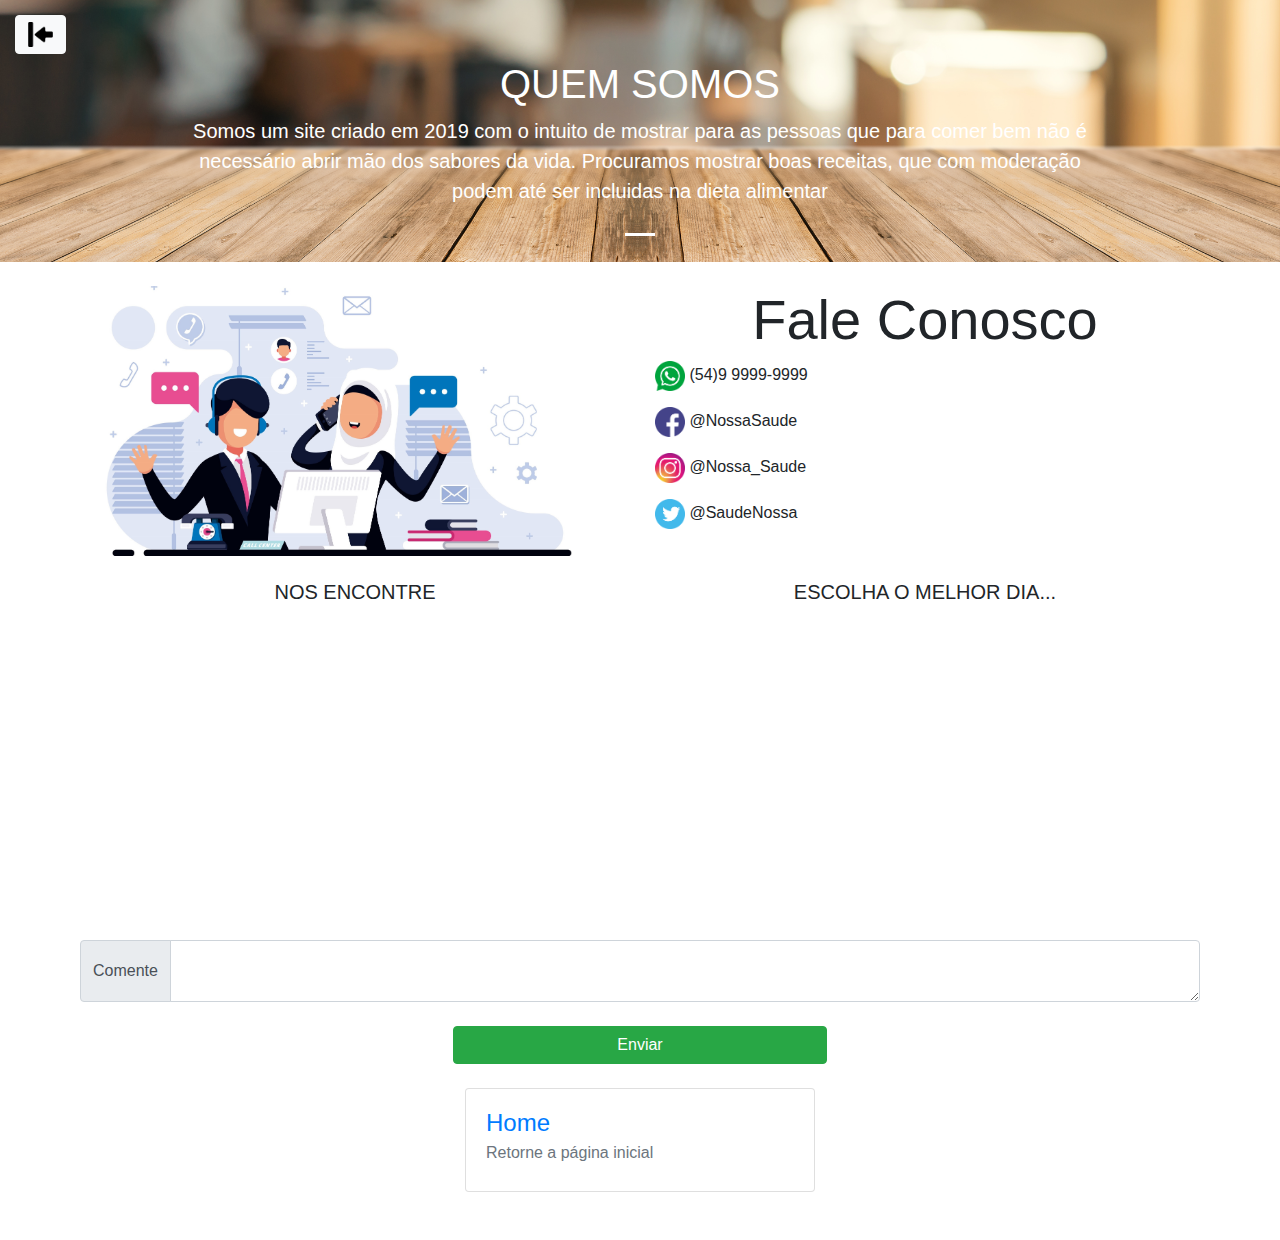
<file: projeto/contato.html>
<!DOCTYPE html>
<html>

<head>


    <title>Contato</title>
    <meta charset="utf-8">

    <link href="css/stylecontato.css" type="text/css" rel="stylesheet">
    <meta name="viewport" content="width=device-width, initial-scale=1">
    <link rel="stylesheet" href="bootstrap4/css/bootstrap.min.css">
    <script src="jquery/jquery-3.4.1.min.js"></script>
    <script src="https://cdnjs.cloudflare.com/ajax/libs/popper.js/1.14.7/umd/popper.min.js"></script>
    <script src="bootstrap4/js/bootstrap.min.js"></script>
</head>

<body>
    <!-- Imagem Topo -->
    <div id="carouselSite" class="carousel slide" data-ride="carousel">

        <ol class="carousel-indicators">
            <li data-target="#carouselSite" data-slide-to="0" class="active"></li>
        </ol>

        <div class="btnSupEsquerdo">
            <a href="index.html">
                <button class="btn btn-light btnCircular btnPrincipal" name="3"><img id="home" src="imagens/back.png" class="img-fluid"><i class="fa fa-question"></i></button>
            </a>
        </div>

        <div class="carousel-inner">
            <div class="carousel-item active">
                <img src="imagens/somos.png" class="img-fluid d-block">
                <div class="carousel-caption  d-lg-none d-xl-block">
                    <h1 class="">QUEM SOMOS</h1>
                    <p class="lead">Somos um site criado em 2019 com o intuito de mostrar para as pessoas que para comer bem não é necessário abrir mão dos sabores da vida. Procuramos mostrar boas receitas, que com moderação podem até ser incluidas na dieta alimentar</p>
                </div>
            </div>
        </div>
    </div>

    <!-- Conteúdo -->
    <div class="container my-4">
        <div class="row">
            <div class="col-sm-6">
                <img src="imagens/fale.jpg" id="faleConosco" class="img-fluid">
            </div>
            <div class="col-sm-6">
                <h1 class="display-4 text-center">Fale Conosco</h1>
                <div class="">
                    <p><img src="imagens/logo_wpp.png" class="img-fluid" id="icone"> (54)9 9999-9999</p>
                    <p><img src="imagens/logo_face.png" class="img-fluid" id="icone"> @NossaSaude</p>
                    <p><img src="imagens/logo_insta.png" class="img-fluid" id="icone"> @Nossa_Saude</p>
                    <p><img src="imagens/logo_tt.png" class="img-fluid" id="icone"> @SaudeNossa</p>
                </div>
            </div>
            <hr>
        </div>
    </div>

    <div class="container">
        <div class="row my-4">
            <div class="col-sm-6 text-center">
                <h3 class="lead">NOS ENCONTRE</h3>
                <div class="embed-responsive embed-responsive-16by9">
                    <iframe class="embed-responsive-item" src="https://www.google.com/maps/embed?pb=!1m18!1m12!1m3!1d14137.866463116463!2d-52.27832677298659!3d-27.64103156627413!2m3!1f0!2f0!3f0!3m2!1i1024!2i768!4f13.1!3m3!1m2!1s0x0%3A0xe306730d3a99885c!2sPeppers%20Erechim!5e0!3m2!1spt-BR!2sbr!4v1568901595809!5m2!1spt-BR!2sbr" width="500" height="310" frameborder="0" style="border:0;" allowfullscreen=""></iframe>
                </div>
            </div>
            <div class="col-sm-6 text-center">
                <h3 class="lead">ESCOLHA O MELHOR DIA...</h3>
                <div class="embed-responsive embed-responsive-16by9">
                    <!-- Widget Previs&atilde;o de Tempo CPTEC/INPE --><iframe class="embed-responsive-item justify-content-center" id="tempo" allowtransparency="true" marginwidth="0" marginheight="0" hspace="0" vspace="0" frameborder="0" scrolling="no" src="https://www.cptec.inpe.br/widget/widget.php?p=1899&w=h&c=748ccc&f=ffffff" id="tempo"></iframe><noscript>Previs&atilde;o de <a href="http://www.cptec.inpe.br/cidades/tempo/1899">Erechim/RS</a> oferecido por <a href="http://www.cptec.inpe.br">CPTEC/INPE</a></noscript><!-- Widget Previs&atilde;o de Tempo CPTEC/INPE -->
                </div>
            </div>
        </div>

        <form class="form">
            <div class="form-row my-4">
                <div class="input-group">
                    <div class="input-group-prepend">
                        <span class="input-group-text">Comente</span>
                    </div>
                    <textarea class="form-control" aria-label="Comente"></textarea>
                </div>
            </div>
            <div class="form-row justify-content-center">
                <button type="submit" class="btn btn-success col-sm-4">Enviar</button>
            </div>
        </form>


    </div>

    <div class="container">
        <div class="row mb-5 my-4 d-flex justify-content-center">
            <div class="col-sm-4">
                <a href="index.html" class="card-link">
                    <div class="card">
                        <div class="card-body">
                            <h4 class="card-title">Home</h4>
                            <h6 class="card-subtitle mb-2 text-muted">Retorne a página inicial</h6>
                        </div>
                    </div>
                </a>
            </div>
        </div>

    </div>


</body>

</html>
</file>
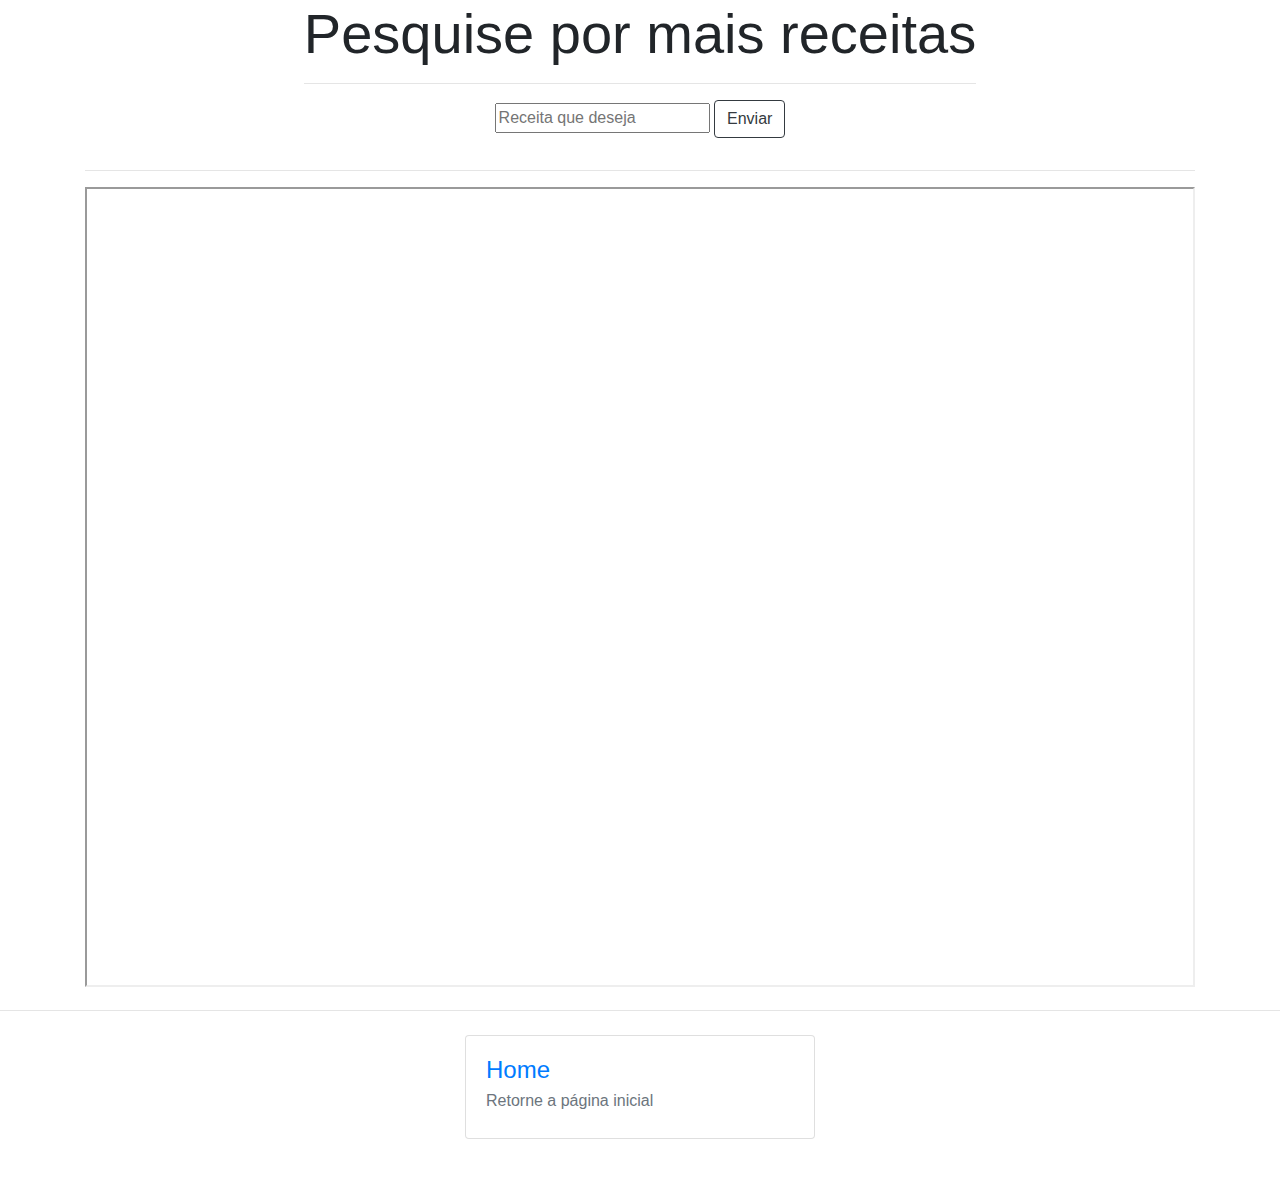
<file: projeto/novidades.html>
<!DOCTYPE html>
<html>

<head>
    <title>
        Novidades
    </title>

    <meta charset="utf-8">

    <link href="css/stylenovidades.css" type="text/css" rel="stylesheet">
    <meta name="viewport" content="width=device-width, initial-scale=1">
    <link rel="stylesheet" href="bootstrap4/css/bootstrap.min.css">
    <script src="jquery/jquery-3.4.1.min.js"></script>
    <script src="https://cdnjs.cloudflare.com/ajax/libs/popper.js/1.14.7/umd/popper.min.js"></script>
    <script src="bootstrap4/js/bootstrap.min.js"></script>
</head>


<body>
    <div clas="container">
        <div class="row justify-content-center">
            <div class="col-span-12">
                <h1 class="display-4">Pesquise por mais receitas</h1>
                <hr>
            </div>
        </div>
    </div>

    <div class="container">
        <div class="form-row justify-content-center">
            <div class="form-group">
                <form class="" method="get" action="https://www.tudogostoso.com.br/busca" target="iframe1">
                    <input class="form-control-md" type="text" name=q placeholder="Receita que deseja">
                    <input type="submit" class="btn btn-outline-dark btn-sm-3" value="Enviar">
                </form>
            </div>
        </div>
    </div>

    <div class="container">
        <hr>
        <div class=" embed-reponsive embed-responsive-16by9 justify-content-center">
            <iframe class="embed-responsive-item" name="iframe1" id="iframe1"></iframe>
        </div>
    </div>
    <hr>


    <div class="container">
        <div class="row mb-5 my-4 d-flex justify-content-center">
            <div class="col-sm-4">
                <a href="index.html" class="card-link">
                    <div class="card">
                        <div class="card-body">
                            <h4 class="card-title">Home</h4>
                            <h6 class="card-subtitle mb-2 text-muted">Retorne a página inicial</h6>
                        </div>
                    </div>
                </a>
            </div>
        </div>
    </div>
</body>

</html>
</file>
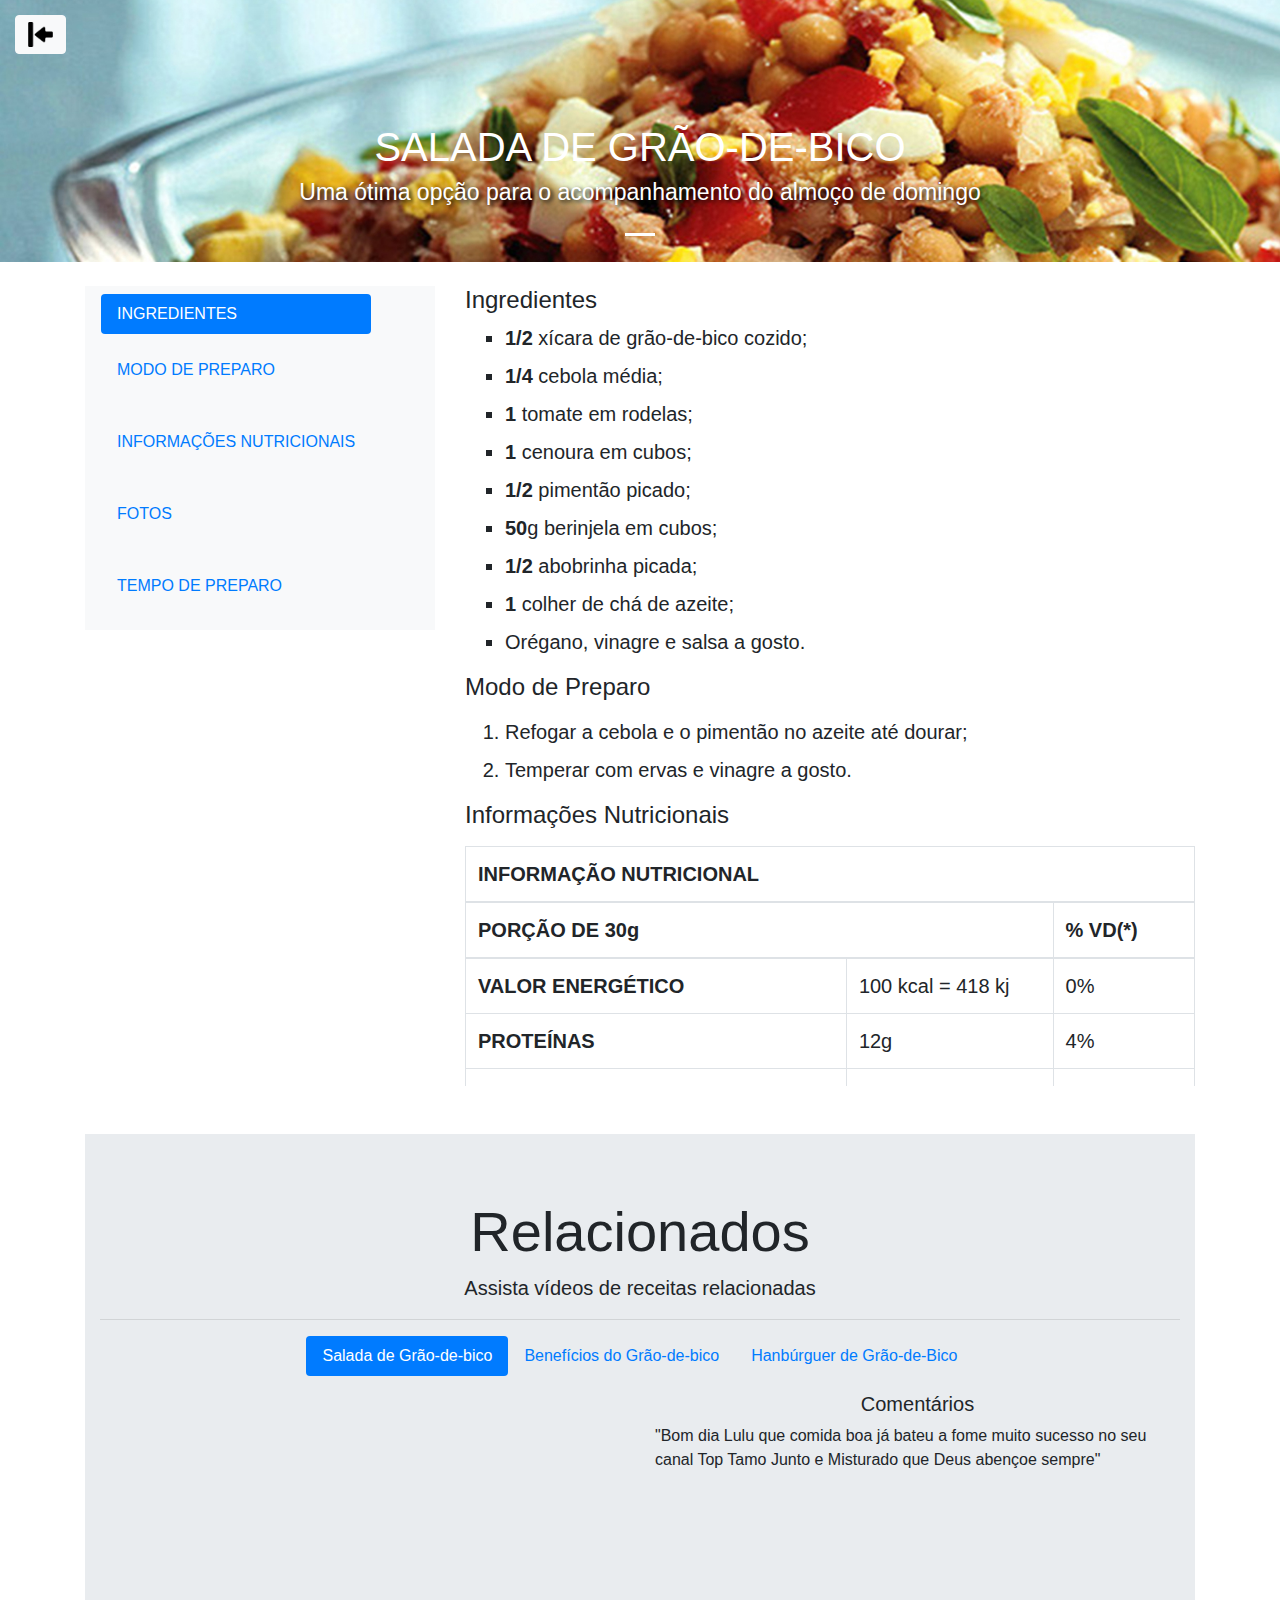
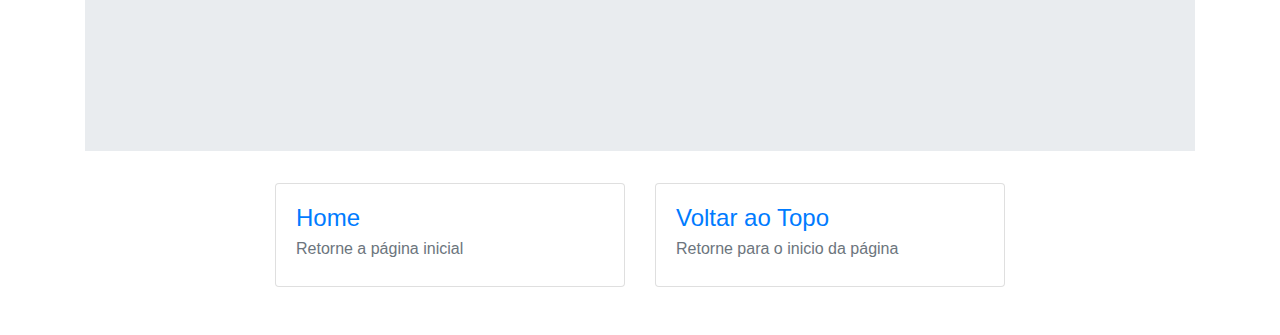
<file: projeto/salada_grao.html>
<!DOCTYPE html>
<html>

<head>
    <title>Salada de Grão-de-bico</title>
    <meta charset="utf-8">

    <link href="css/stylereceitas.css" type="text/css" rel="stylesheet">
    <meta name="viewport" content="width=device-width, initial-scale=1">
    <link rel="stylesheet" href="bootstrap4/css/bootstrap.min.css">
    <script src="jquery/jquery-3.4.1.min.js"></script>
    <script src="https://cdnjs.cloudflare.com/ajax/libs/popper.js/1.14.7/umd/popper.min.js"></script>
    <script src="bootstrap4/js/bootstrap.min.js"></script>
</head>

<body>
    <!-- Imagem Topo -->
    <div id="carouselSite" class="carousel slide" data-ride="carousel">
        <ol class="carousel-indicators">
            <li data-target="#carouselSite" data-slide-to="0" class="active"></li>
        </ol>

        <div class="btnSupEsquerdo">
            <a href="index.html">
                <button class="btn btn-light btnCircular btnPrincipal" name="3"><img id="home" src="imagens/back.png" class="img-fluid"><i class="fa fa-question"></i></button>
            </a>
        </div>

        <div class="carousel-inner">
            <div class="carousel-item active">
                <img src="imagens/salada_grao_top.jpg" class="img-fluid d-block">
                <div class="carousel-caption d-none d-md-block">
                    <h1>SALADA DE GRÃO-DE-BICO</h1>
                    <p class="lead" id="fontetitle">Uma ótima opção para o acompanhamento do almoço de domingo</p>
                </div>
            </div>
        </div>
    </div>

    <!-- Conteúdo -->
    <div class="container">
        <div class="my-4">
            <div class="row mb-5">
                <div class="col-sm-6 col-md-4">
                    <nav id="verticalNav" class="navbar navbar-light bg-light">
                        <nav class="nav nav-pills flex-column">
                            <a class="nav-link" href="#item1">INGREDIENTES</a>
                            <a class="nav-link my-3" href="#item2">MODO DE PREPARO</a>
                            <a class="nav-link my-3" href="#item3">INFORMAÇÕES NUTRICIONAIS</a>
                            <a class="nav-link my-3" href="#item5">FOTOS</a>
                            <a class="nav-link my-3" href="#item4">TEMPO DE PREPARO</a>
                        </nav>
                    </nav>
                </div>
                <div class="col-sm-6 col-md-8">
                    <div data-spy="scroll" data-target="#verticalNav" data-offset="0" class="scroolspySite">
                        <h4 id="item1">Ingredientes</h4>
                        <ul type="square" id="lista">
                            <li class="nav-item my-2"><b>1/2</b> xícara de grão-de-bico cozido;</li>
                            <li class="nav-item my-2"><b>1/4</b> cebola média;</li>
                            <li class="nav-item my-2"><b>1</b> tomate em rodelas;</li>

                            <li class="nav-item my-2"><b>1</b> cenoura em cubos;</li>
                            <li class="nav-item my-2"><b>1/2</b> pimentão picado;</li>
                            <li class="nav-item my-2"><b>50</b>g berinjela em cubos;</li>
                            <li class="nav-item my-2"><b>1/2</b> abobrinha picada;</li>
                            <li class="nav-item my-2"><b>1</b> colher de chá de azeite;</li>
                            <li class="nav-item my-2">Orégano, vinagre e salsa a gosto.</li>
                        </ul>

                        <h4 class="my-3" id="item2">Modo de Preparo</h4>
                        <ol type="1" id="lista">
                            <li class="nav-item my-2">Refogar a cebola e o pimentão no azeite até dourar;</li>
                            <li class="nav-item my-2">Temperar com ervas e vinagre a gosto.
                        </ol>

                        <h4 class="my-3" id="item3">Informações Nutricionais</h4>
                        <div class="table-responsive-sm">
                            <table id="nutricional" class="table table-bordered">
                                <thead>
                                    <tr>
                                        <th scope="col" colspan="3">INFORMAÇÃO NUTRICIONAL</th>
                                    </tr>
                                    <tr>
                                        <th scope="col" colspan="2">PORÇÃO DE 30g</th>
                                        <th scope="col">% VD(*)</th>
                                    </tr>
                                </thead>
                                <tbody>
                                    <tr>
                                        <th scope="row">VALOR ENERGÉTICO</th>
                                        <td>100 kcal = 418 kj</td>
                                        <td>0%</td>
                                    </tr>
                                    <tr>
                                        <th scope="col">PROTEÍNAS</th>
                                        <td>12g</td>
                                        <td>4%</td>
                                    </tr>
                                    <tr>
                                        <th scope="col">CARBOIDRATOS</th>
                                        <td>4g</td>
                                        <td>2%</td>
                                    </tr>
                                    <tr>
                                        <th scope="col">GORDURAS TOTAIS</th>
                                        <td>1g</td>
                                        <td>1%</td>
                                    </tr>
                                    <tr>
                                        <th scope="col">GORDURAS SATURADAS</th>
                                        <td>1g</td>
                                        <td>1%</td>
                                    </tr>
                                    <tr>
                                        <th scope="col">GORDURAS TRANS</th>
                                        <td>0g</td>
                                        <td>0%</td>
                                    </tr>
                                    <tr>
                                        <th scope="col">FIBRA ALIMENTAR</th>
                                        <td>15g</td>
                                        <td>9%</td>
                                    </tr>
                                    <tr>
                                        <th scope="col">SÓDIO</th>
                                        <td>4mg</td>
                                        <td>3%</td>
                                    </tr>
                                    <tr>
                                        <td colspan="3">
                                            (*)%Valores Diários de Referência com base em uma dieta de 2000 kcal, ou 8400 kj. Seus Valores diários podem ser maiores ou menores dependendo de suas necessidades energéticas.
                                        </td>
                                    </tr>
                                </tbody>
                            </table>
                        </div>
                        <p><b>*Valores fictícios*</b></p>
                        <h4 class="my-3" id="item5">Fotos</h4>
                        <img src="imagens/salada-grao11.jpg" id="internauta">
                        <br />
                        <img class="my-3" src="imagens/salada-grao12.jpg" id="internauta">

                        <h4 class="my-3" id="item4">Tempo de Preparo</h4>
                        <div class="table-responsive-sm">
                            <table>
                                <tr>
                                    <th rowspan="2"><img src="imagens/temp_preparo.png"></th>
                                    <th>Preparo</th>
                                    <th rowspan="2"><img src="imagens/ser_porcoes.png"></th>
                                    <th>Serve Até</th>
                                </tr>
                                <tr>
                                    <th>
                                        <b>20 min</b></th>
                                    <th><b>16 porções</b></th>
                                </tr>
                            </table>
                        </div>
                    </div>
                </div>

            </div>
        </div>

        <div class="jumbotron jumbotron-fluid">
            <div class="container">
                <div class="row">
                    <div class="col-12 text-center">
                        <h1 class="display-4">Relacionados</h1>
                        <p class="lead">Assista vídeos de receitas relacionadas</p>
                        <hr>
                    </div>
                </div>
                <div class="row">
                    <div class="col-12">
                        <ul class="nav nav-pills justify-content-center mb-3" id="pills-nav" role="tablist">
                            <li class="nav-item">
                                <a class="nav-link active" id="nav-pills-01" data-toggle="pill" href="#nav-item-01">Salada de Grão-de-bico</a>
                            </li>
                            <li class="nav-item">
                                <a class="nav-link" id="nav-pills-02" data-toggle="pill" href="#nav-item-02">Benefícios do Grão-de-bico</a>
                            </li>
                            <li class="nav-item">
                                <a class="nav-link" id="nav-pills-03" data-toggle="pill" href="#nav-item-03">Hanbúrguer de Grão-de-Bico</a>
                            </li>
                        </ul>

                        <div class="tab-content" id="nav-pills-content">
                            <div class="tab-pane fade show active" id="nav-item-01" role="tabpanel">
                                <div class="row">
                                    <div class="col-sm-6">
                                        <div class="embed-responsive embed-responsive-16by9">
                                            <iframe src="https://www.youtube.com/embed/FhyL6lsp84s" frameborder="0" allow="accelerometer; autoplay; encrypted-media; gyroscope; picture-in-picture" allowfullscreen></iframe>
                                        </div>
                                    </div>
                                    <div class="col-sm-6">
                                        <h3 class="lead text-center">Comentários</h3>
                                        <p class="my-2">"Bom dia Lulu que comida boa já bateu a fome muito sucesso no seu canal Top Tamo Junto e Misturado que Deus abençoe sempre"</p>
                                    </div>
                                </div>
                            </div>

                            <div class="tab-pane fade show" id="nav-item-02" role="tabpanel">
                                <div class="row">
                                    <div class="col-sm-6">
                                        <div class="embed-responsive embed-responsive-16by9">
                                            <iframe src="https://www.youtube.com/embed/owaThX4NKSw" frameborder="0" allow="accelerometer; autoplay; encrypted-media; gyroscope; picture-in-picture" allowfullscreen></iframe>
                                        </div>
                                    </div>
                                    <div class="col-sm-6">
                                        <h3 class="lead text-center">Comentários</h3>
                                        <p>"Natureba, sempre fazendo videos que fazem a nossa vida mais saldavel!!!"</p>
                                    </div>
                                </div>
                            </div>
                            <div class="tab-pane fade show" id="nav-item-03" role="tabpanel">
                                <div class="row">
                                    <div class="col-sm-6">
                                        <div class="embed-responsive embed-responsive-16by9">
                                            <iframe src="https://www.youtube.com/embed/v30rGNce7iw" frameborder="0" allow="accelerometer; autoplay; encrypted-media; gyroscope; picture-in-picture" allowfullscreen></iframe>
                                        </div>
                                    </div>
                                    <div class="col-sm-6">
                                        <p>"Amei! Troquei a aveia por farinha de grão de bico, pra ter mais proteína. Adicionei tb limão e alho. Fica a dica! 😉"</p>
                                    </div>
                                </div>
                            </div>
                        </div>
                    </div>
                </div>
            </div>
        </div>
    </div>

    <div class="container">
        <div class="row mb-5 my-4 d-flex justify-content-center">
            <div class="col-sm-4">
                <a href="index.html" class="card-link">
                    <div class="card">
                        <div class="card-body">
                            <h4 class="card-title">Home</h4>
                            <h6 class="card-subtitle mb-2 text-muted">Retorne a página inicial</h6>
                        </div>
                    </div>
                </a>
            </div>

            <div class="col-sm-4">
                <a href="#carouselSite" class="card-link">
                    <div class="card">
                        <div class="card-body">
                            <h4 class="card-title">Voltar ao Topo</h4>
                            <h6 class="card-subtitle mb-2 text-muted">Retorne para o inicio da página</h6>
                        </div>
                    </div>
                </a>
            </div>
        </div>
    </div>

</body>

</html>
</file>
<file: projeto/css/styleindex.css>
.navbar {
    background-image: linear-gradient(to right, #21221f, #013764);
    background-repeat: no-repeat;
}

#fontetitle {
    font: 20px modern, sans-serif;
    color: white;
    text-shadow: black 0.1em 0.1em 0.2em
}
</file>
<file: projeto/css/stylereceitas.css>
#fontetitle {
    font: 23px modern, sans-serif;
    color: white;
    text-shadow: black 0.1em 0.1em 0.2em
}

#lista {
    font-size: 20px;
    text-align: justify;
}

#nutricional {
    font-size: 20px;
    width: 100%;
    border-collapse: collapse;

}

.scroolspySite {
    position: relative;
    overflow: auto;
    height: 800px
}

#internauta {
    heigth: 500px;
    width: 281px;
}

.btnSupEsquerdo {
    position: absolute;
    float: top;
    top: 15px;
    left: 15px;
    z-index: 100;
}

#home {
    height: 25px;
}
</file>
<file: projeto/css/stylecadastro.css>
body {}
</file>
<file: projeto/css/stylecontato.css>
.btnSupEsquerdo {
    position: absolute;
    float: top;
    top: 15px;
    left: 15px;
    z-index: 100;
}

#home {
    height: 25px;
}

#faleConosco {
    height: 270px;
}

#icone {
    height: 30px;

}

#tempo {
    text-align: center;
}
</file>
<file: projeto/css/stylenovidades.css>
#iframe1 {
    width: 100%;
    height: 50pc;
}
</file>
